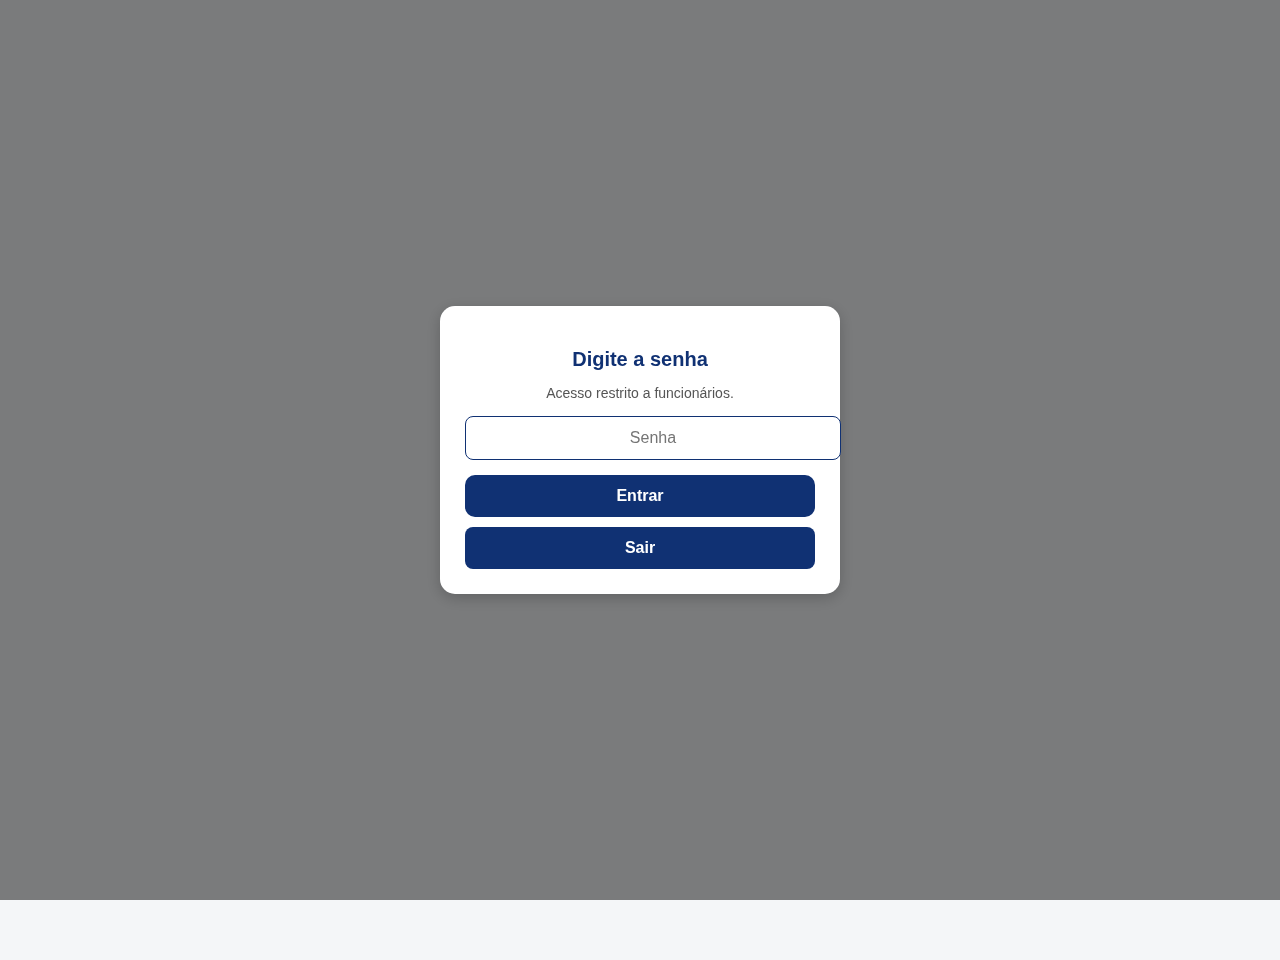
<file: administracao.html>
<!DOCTYPE html>
<html lang="pt-BR">
<head>
  <meta charset="UTF-8">
  <title>Ei Watch - Administração</title>
  <link rel="icon" href="imagem/logo.png" type="image/x-icon">
  <meta name="viewport" content="width=device-width, initial-scale=1.0"> <!-- Responsividade -->
  <link href="https://fonts.googleapis.com/css2?family=Press+Start+2P&display=swap" rel="stylesheet">
  <style>
    body {
      font-family: 'Segoe UI', Tahoma, Geneva, Verdana, sans-serif;
      margin: 0;
      padding: 30px;
      background: #f4f6f8;
      color: #333;
      display: flex;
      justify-content: center;
      align-items: flex-start;
      min-height: 100vh;
    }

    .container {
      background: #fff;
      border-radius: 15px;
      box-shadow: 0 4px 15px rgba(0,0,0,0.1);
      padding: 25px 30px;
      max-width: 450px;
      width: 100%;
      display: none; /* só aparece após login */
    }

    h1, h2 {
      text-align: center;
      color: #103173;
    }

    /* Botões gerais */
    .btn {
      display: block;
      text-align: center;
      text-decoration: none;
      margin-top: 20px;
      background:  #103173;
      color: #fff;
      padding: 12px;
      border-radius: 10px;
      font-size: 16px;
      font-weight: bold;
      transition: 0.3s;
      cursor: pointer;
    }

    .btn:hover {
      background: #103173;
      transform: translateY(-2px);
    }

    /* Modal */
    .modal {
      position: fixed;
      top: 0; left: 0;
      width: 100%; height: 100%;
      background: rgba(0,0,0,0.5);
      display: flex;
      justify-content: center;
      align-items: center;
      z-index: 1000;
      padding: 15px;
      box-sizing: border-box;
    }

    .modal-content {
      background: #fff;
      padding: 25px;
      border-radius: 15px;
      text-align: center;
      box-shadow: 0 4px 15px rgba(0,0,0,0.2);
      max-width: 350px;
      width: 100%;
    }

    .modal-content h2 {
      margin-bottom: 10px;
      color: #103173;
      font-size: 20px;
    }

    .modal-content p {
      margin-bottom: 15px;
      color: #555;
      font-size: 14px;
    }

    .modal-content input {
      width: 100%;
      padding: 12px;
      border-radius: 8px;
      border: 1px solid #103173;
      outline: none;
      margin-bottom: 15px;
      text-align: center;
      transition: 0.2s;
      font-size: 16px;
    }

    .modal-content input:focus {
      border-color: #103173;
      box-shadow: 0 0 5px #a9bfeb;
    }

    .modal-content button {
      width: 100%;
      padding: 12px;
      border: none;
      border-radius: 10px;
      background:  #103173;
      color: #fff;
      font-size: 16px;
      font-weight: bold;
      cursor: pointer;
      transition: 0.3s;
    }

    .modal-content button:hover {
      background:  #6f7e9c;
    }

    /* Botão Sair */
    #sairBtn {
      margin-top: 10px;
      padding: 12px;
      background-color: #103173;
      color: white;
      border: none;
      border-radius: 8px;
      cursor: pointer;
      font-family: 'Poppins', sans-serif;
      font-size: 16px;
      transition: background 0.3s;
    }

    #sairBtn:hover {
      background-color: #6f7e9c;
    }

    /* -------- RESPONSIVIDADE -------- */
    @media (max-width: 480px) {
      body {
        padding: 15px;
        align-items: center;
      }

      .container {
        padding: 20px;
        max-width: 100%;
      }

      .btn {
        font-size: 14px;
        padding: 10px;
      }

      .modal-content {
        padding: 20px;
        max-width: 100%;
      }

      .modal-content h2 {
        font-size: 18px;
      }

      .modal-content p {
        font-size: 13px;
      }

      .modal-content input, 
      .modal-content button {
        font-size: 14px;
        padding: 10px;
      }

      #sairBtn {
        font-size: 14px;
        padding: 10px;
      }
    }
  </style>
</head>
<body>

  <!-- Modal de senha -->
  <div class="modal" id="modalSenha">
    <div class="modal-content">
      <h2>Digite a senha</h2>
      <p>Acesso restrito a funcionários.</p>
      <input type="password" id="senhaInput" placeholder="Senha">
      <button id="loginBtn">Entrar</button>
      <button id="sairBtn">Sair</button>
      <p id="erroMsg" style="color:red; display:none;">Senha incorreta!</p>
    </div>
  </div> 

  <!-- Conteúdo protegido -->
  <div class="container" id="conteudo">
    <h1>Administração do Site</h1>
    <a href="pedidos.html" class="btn">📦 Ir para a Página de Pedidos</a>
    <a href="estoque.html" class="btn">📊 Configurar Estoque</a>
    <a href="index.html" class="btn">🏠 Voltar à página inicial do site</a>
  </div>

  <script>
    const modalSenha = document.getElementById("modalSenha");
    const senhaInput = document.getElementById("senhaInput");
    const loginBtn = document.getElementById("loginBtn");
    const conteudo = document.getElementById("conteudo");
    const erroMsg = document.getElementById("erroMsg");
    const sairBtn = document.getElementById("sairBtn");

    // Senha definida
    const senhaCorreta = "1234";

    // Login
    loginBtn.addEventListener("click", () => {
      if (senhaInput.value === senhaCorreta) {
        modalSenha.style.display = "none";
        conteudo.style.display = "block";
      } else {
        erroMsg.style.display = "block";
      }
    });

    // Permitir Enter
    senhaInput.addEventListener("keyup", (e) => {
      if (e.key === "Enter") loginBtn.click();
    });

    // Botão Sair
    sairBtn.addEventListener("click", () => {
      window.location.href = "index.html";
    });
  </script>
</body>
</html>
</file>
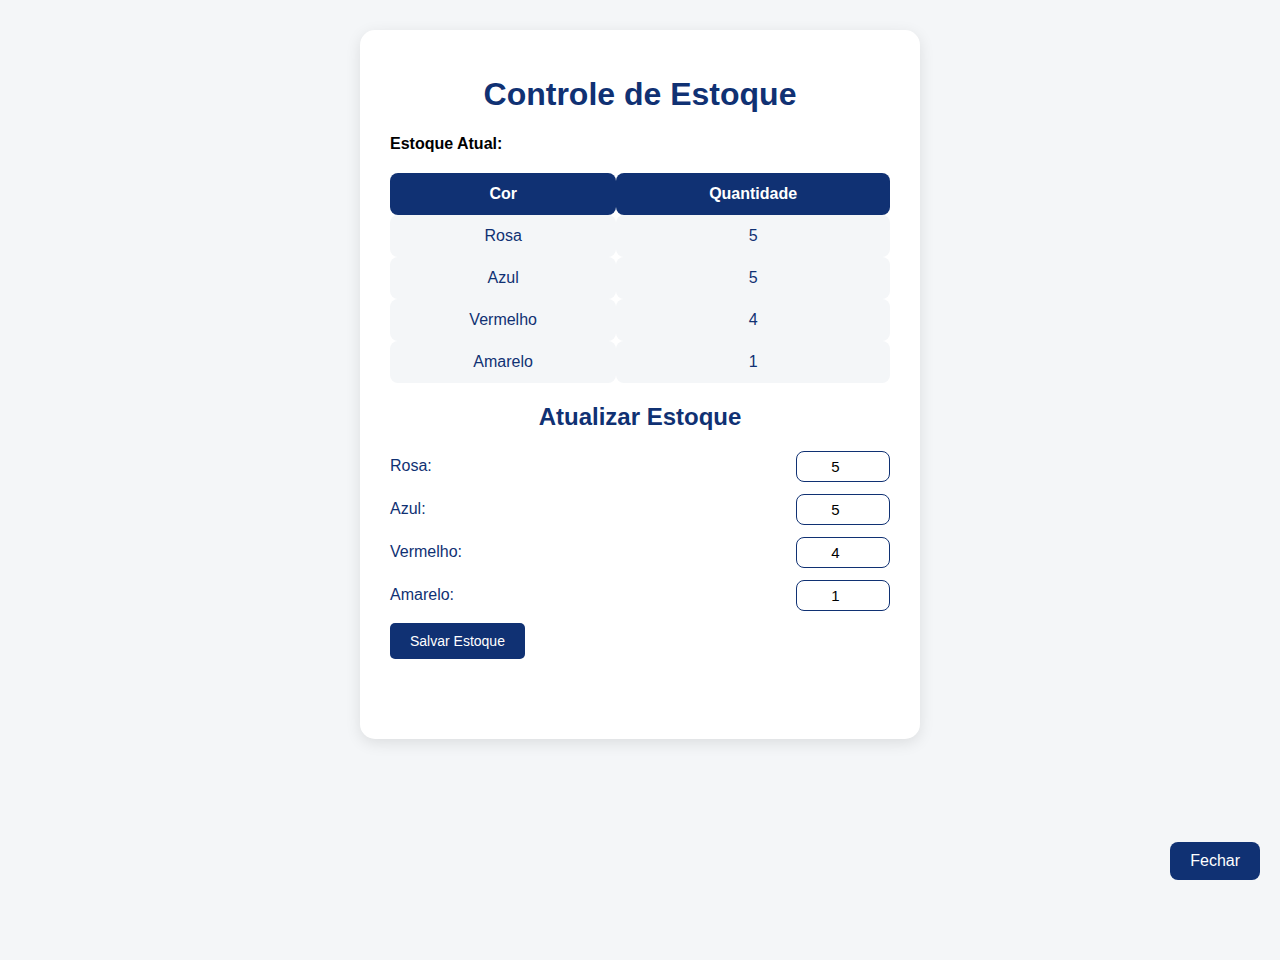
<file: estoque.html>
<!DOCTYPE html>
<html lang="pt-BR">
<head>
  <meta charset="UTF-8">
  <title>Ei Watch - Administração</title>
  <link rel="icon" href="imagem/logo.png" type="image/x-icon">
  <meta name="viewport" content="width=device-width, initial-scale=1.0"> <!-- Responsivo -->
  <style>
    body {
      font-family: 'Segoe UI', Tahoma, Geneva, Verdana, sans-serif;
      margin: 0;
      padding: 30px;
      background: #f4f6f8;
      display: flex;
      justify-content: center;
      align-items: flex-start;
      min-height: 100vh;
    }

    .container {
      background: #fff;
      border-radius: 15px;
      box-shadow: 0 4px 15px rgba(0,0,0,0.1);
      padding: 25px 30px;
      max-width: 500px;
      width: 100%;
      padding-bottom: 80px; /* espaço para não colidir com botão fixo */
    }

    h1, h2 {
      text-align: center;
      color: #103173;
    }

    /* Tabela responsiva */
    .table-wrapper {
      overflow-x: auto;
      margin: 20px 0;
    }

    table {
      width: 100%;
      border-collapse: collapse;
      min-width: 300px;
    }

    th, td {
      padding: 12px 15px;
      text-align: center;
      border-radius: 8px;
    }

    th {
      background-color: #103173;
      color: #ffffff;
    }

    td {
      background-color: #f4f6f8;
      color: #103173;
      font-weight: 500;
    }

    /* Formulário */
    #adminArea label {
      display: flex;
      justify-content: space-between;
      align-items: center;
      margin-bottom: 12px;
      font-weight: 500;
      color: #103173;
    }

    input {
      width: 80px;
      padding: 6px;
      border-radius: 8px;
      border: 1px solid #103173;
      outline: none;
      transition: 0.2s;
      text-align: center;
      font-size: 15px;
    }

    input:focus {
      border-color: #103173;
      box-shadow: 0 0 5px rgba(255, 255, 255, 0.4);
    }

    /* Botão Salvar */
    .btn-salvar {
      background-color: #103173;   /* Verde */
      color: white;
      border: none;
      padding: 10px 20px;
      cursor: pointer;
      border-radius: 5px;
      font-size: 14px;
    }
    .btn-salvar:hover { background-color: #abbde2; }

    /* Botão Fechar (fixo) */
    .btn-fechar {
      padding: 10px 20px;
      background-color: #103173;
      color: white;
      border: none;
      border-radius: 8px;
      cursor: pointer;
      font-family: 'Poppins', sans-serif;
      font-size: 16px;
      transition: background 0.3s;
      position: fixed;
      bottom: 20px;
      right: 20px;
      z-index: 1000;
    }
    .btn-fechar:hover { background-color: #abbde2; }

    /* simples toast (opcional) */
    .toast {
      position: fixed;
      bottom: 80px;
      right: 20px;
      background: rgba(0,0,0,0.8);
      color: #fff;
      padding: 8px 12px;
      border-radius: 8px;
      font-size: 14px;
      display: none;
      z-index: 1100;
    }
  </style>
</head>
<body>
  <!-- Botão fechar (fora do form e com type="button") -->
  <button id="btnFechar" class="btn-fechar" type="button" aria-label="Fechar painel">Fechar</button>

  <div class="container" id="painelEstoque">
    <h1>Controle de Estoque</h1>
    <p><strong>Estoque Atual:</strong></p>

    <!-- Tabela responsiva -->
    <div class="table-wrapper">
      <table id="estoqueTabela">
        <thead>
          <tr>
            <th>Cor</th>
            <th>Quantidade</th>
          </tr>
        </thead>
        <tbody>
          <!-- Linhas geradas pelo JS -->
        </tbody>
      </table>
    </div>

    <!-- Área de administração -->
    <div id="adminArea">
      <h2>Atualizar Estoque</h2>
      <form id="formEstoque">
        <label>Rosa: <input type="number" id="Rosa" min="0"></label>
        <label>Azul: <input type="number" id="Azul" min="0"></label>
        <label>Vermelho: <input type="number" id="Vermelho" min="0"></label>
        <label>Amarelo: <input type="number" id="Amarelo" min="0"></label>

        <!-- garante submit correto -->
        <button type="submit" class="btn-salvar">Salvar Estoque</button>
      </form>
    </div>
  </div>

  <div id="toast" class="toast" role="status" aria-live="polite"></div>

  <script>
    // Inicializar estoque ou recuperar do localStorage
    let estoque = JSON.parse(localStorage.getItem("estoque")) || {
      Rosa: 5,
      Azul: 5,
      Vermelho: 4,
      Amarelo: 1
    };

    const tabelaBody = document.querySelector("#estoqueTabela tbody");
    const formEstoque = document.getElementById("formEstoque");
    const painel = document.getElementById("painelEstoque");
    const btnFechar = document.getElementById("btnFechar");
    const toastEl = document.getElementById("toast");

    // Atualizar tabela
    function atualizarTabela() {
      tabelaBody.innerHTML = "";
      for (let cor in estoque) {
        let row = document.createElement("tr");
        let tdCor = document.createElement("td");
        tdCor.textContent = cor;
        let tdQtd = document.createElement("td");
        tdQtd.textContent = estoque[cor];
        row.appendChild(tdCor);
        row.appendChild(tdQtd);
        tabelaBody.appendChild(row);

        // Preencher inputs
        const input = document.getElementById(cor);
        if (input) input.value = estoque[cor];
      }
    }

    // Salvar estoque
    formEstoque.addEventListener("submit", function(e) {
      e.preventDefault();
      for (let cor in estoque) {
        let novoValor = parseInt(document.getElementById(cor).value);
        estoque[cor] = isNaN(novoValor) ? 0 : novoValor;
      }
      localStorage.setItem("estoque", JSON.stringify(estoque));
      atualizarTabela();
      showToast("💖 Estoque atualizado com sucesso!");
    });

    // Inicializar
    atualizarTabela();

// Botão Fechar: vai para a página de administração
btnFechar.addEventListener("click", function() {
  window.location.href = "administracao.html"; // <-- coloque aqui o nome correto da sua página
});

    // pequena função de toast para feedback visual
    function showToast(msg, duration = 1800) {
      toastEl.textContent = msg;
      toastEl.style.display = "block";
      setTimeout(() => { toastEl.style.display = "none"; }, duration);
    }
  </script>
</body>
</html>
</file>
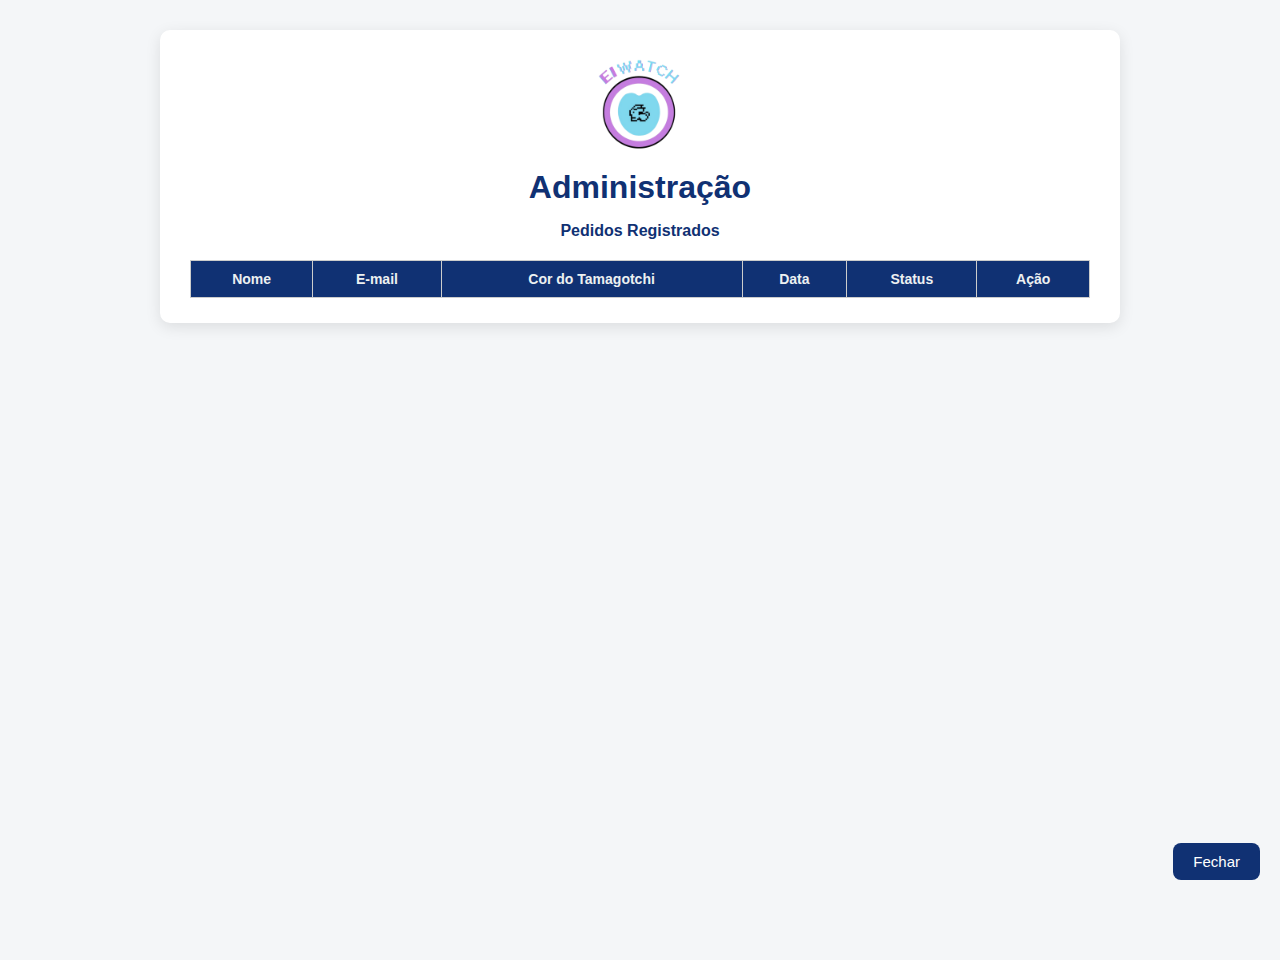
<file: pedidos.html>
<!DOCTYPE html>
<html lang="pt-BR">
<head>
  <meta charset="UTF-8">
  <title>Ei Watch - Administração</title>
  <link rel="icon" href="imagem/logo.png" type="image/x-icon">
  <link href="https://fonts.googleapis.com/css2?family=Press+Start+2P&display=swap" rel="stylesheet">
  <style>
    body {
      font-family: 'Segoe UI', Tahoma, Geneva, Verdana, sans-serif;
      margin: 0;
      padding: 30px;
      background: #f4f6f8; /* fundo mais neutro */
      display: flex;
      justify-content: center;
      align-items: flex-start;
      min-height: 100vh;
    }

    .container {
      background: #fff;
      border-radius: 10px;
      box-shadow: 0 4px 15px rgba(0,0,0,0.1);
      padding: 25px 30px;
      max-width: 900px;
      width: 100%;
    }

    h1, h2 {
      text-align: center;
      color: #103173;
    }

    /* Tabela responsiva */
    .table-wrapper {
      overflow-x: auto;
      margin-top: 15px;
    }

    table {
      width: 100%;
      border-collapse: collapse;
      min-width: 600px;
      font-size: 14px;
    }

    th, td {
      border: 1px solid #ccc;
      padding: 10px;
      text-align: center;
      color: #103173;
    }

    th {
      background-color: #103173; /* cinza-azulado */
      color: #ecf0f1;
      font-weight: 600;
    }

    tr:nth-child(even) {
      background-color: #f5f7fa; /* listrado */
    }

    tr:nth-child(odd) {
      background-color: #ffffff;
    }

    tr.concluido {
      background-color: #e6ebf0; /* verde claro */
      font-weight: bold;
    }

    button {
      padding: 6px 10px;
      border: none;
      border-radius: 6px;
      background: #103173;
      color: #fff;
      cursor: pointer;
      font-size: 13px;
      transition: 0.3s;
    }

    button:hover {
      background: #adc8fc;
      transform: translateY(-2px);
    }

    header {
      text-align: center;
      margin-bottom: 20px;
    }

    header img {
      max-width: 100px;
    }

    header h1 {
      color: #103173;
      margin: 10px 0 5px 0;
    }

    header .subtitle {
      color: #103173;
      font-weight: bold;
    }

    .btn-fechar {
      padding: 10px 20px;
      background-color: #103173;
      color: white;
      border: none;
      border-radius: 8px;
      cursor: pointer;
      font-size: 15px;
      transition: background 0.3s;
      position: fixed;
      bottom: 20px;
      right: 20px;
      z-index: 1000;
    }

    .btn-fechar:hover {
      background-color: #b5cbf7;
    }

    /* Ajustes para telas pequenas */
    @media (max-width: 600px) {
      table {
        font-size: 12px;
        min-width: 100%;
      }
      th, td {
        padding: 8px;
      }
      header h1 {
        font-size: 18px;
      }
      header .subtitle {
        font-size: 12px;
      }
    }
  </style>
</head>
<body>
 <!-- Botão fechar (fora do form e com type="button") -->
  <button id="btnFechar" class="btn-fechar" type="button" >Fechar</button>

  <div class="container">
    <header>
      <img src="imagem/logo.png" alt="Logo">
      <h1>Administração</h1>
      <p class="subtitle">Pedidos Registrados</p>
    </header>

    <section class="admin-section" id="adminSection">
      <div class="table-wrapper">
        <table id="tabelaPedidos">
          <thead>
            <tr>
              <th>Nome</th>
              <th>E-mail</th>
              <th>Cor do Tamagotchi</th>
              <th>Data</th>
              <th>Status</th>
              <th>Ação</th>
            </tr>
          </thead>
          <tbody></tbody>
        </table>
      </div>
    </section>
  </div>

  <script>
    const tabelaPedidos = document.getElementById("tabelaPedidos").querySelector("tbody");

    // Função para atualizar a tabela
    function atualizarTabela() {
      tabelaPedidos.innerHTML = "";
      const pedidos = JSON.parse(localStorage.getItem("pedidos")) || [];
      pedidos.forEach((pedido, index) => {
        const row = document.createElement("tr");
        row.className = pedido.concluido ? "concluido" : "";
        row.innerHTML = `
          <td>${pedido.nome}</td>
          <td>${pedido.email}</td>
          <td>${pedido.cor}</td>
          <td>${pedido.data}</td>
          <td>${pedido.concluido ? "Concluído" : "Pendente"}</td>
          <td><button onclick="marcarConcluido(${index})">${pedido.concluido ? "Desmarcar" : "Concluir"}</button></td>
        `;
        tabelaPedidos.appendChild(row);
      });
    }

    // Marcar pedido como concluído
    function marcarConcluido(index) {
      const pedidos = JSON.parse(localStorage.getItem("pedidos")) || [];
      pedidos[index].concluido = !pedidos[index].concluido;
      localStorage.setItem("pedidos", JSON.stringify(pedidos));
      atualizarTabela();
    }

    // Inicializar tabela
    atualizarTabela();
    
// Botão Fechar: vai para a página de administração
btnFechar.addEventListener("click", function() {
  window.location.href = "administracao.html"; // <-- coloque aqui o nome correto da sua página
});
  </script>
</body>
</html>
</file>
